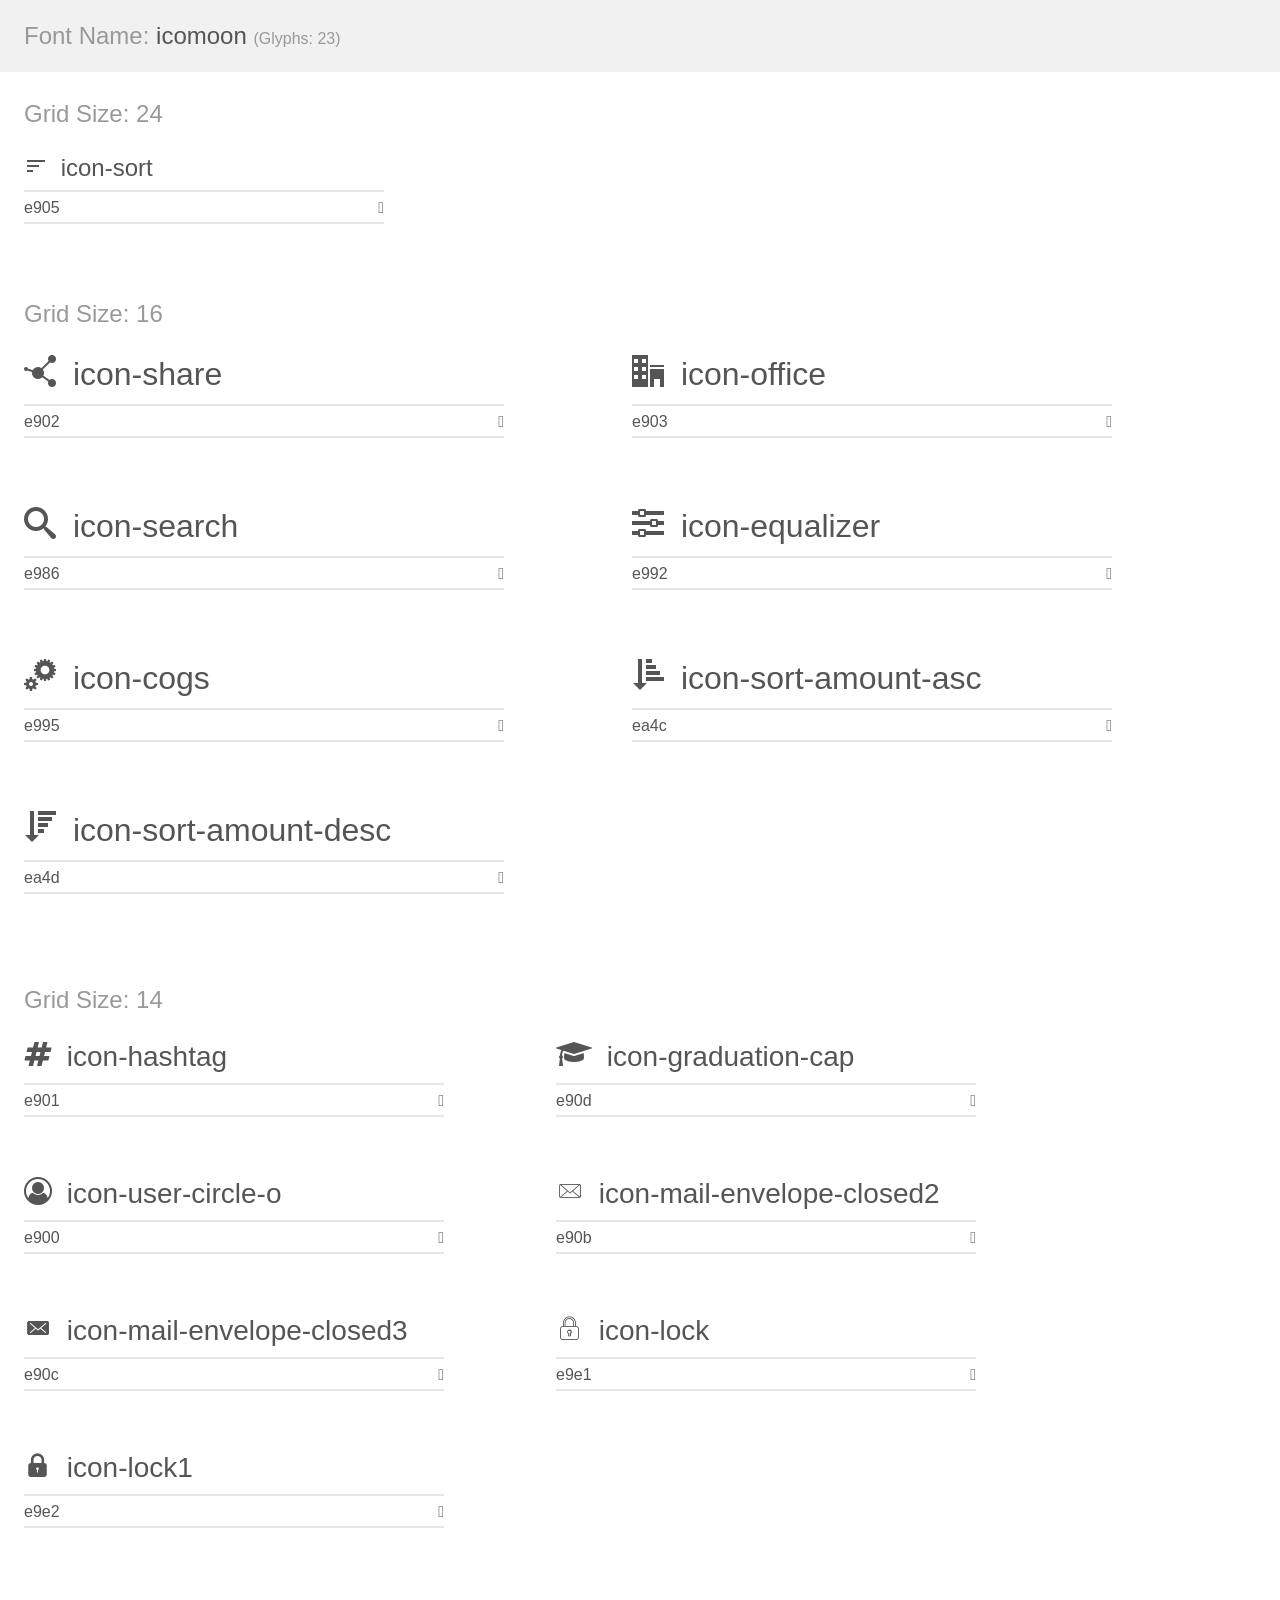
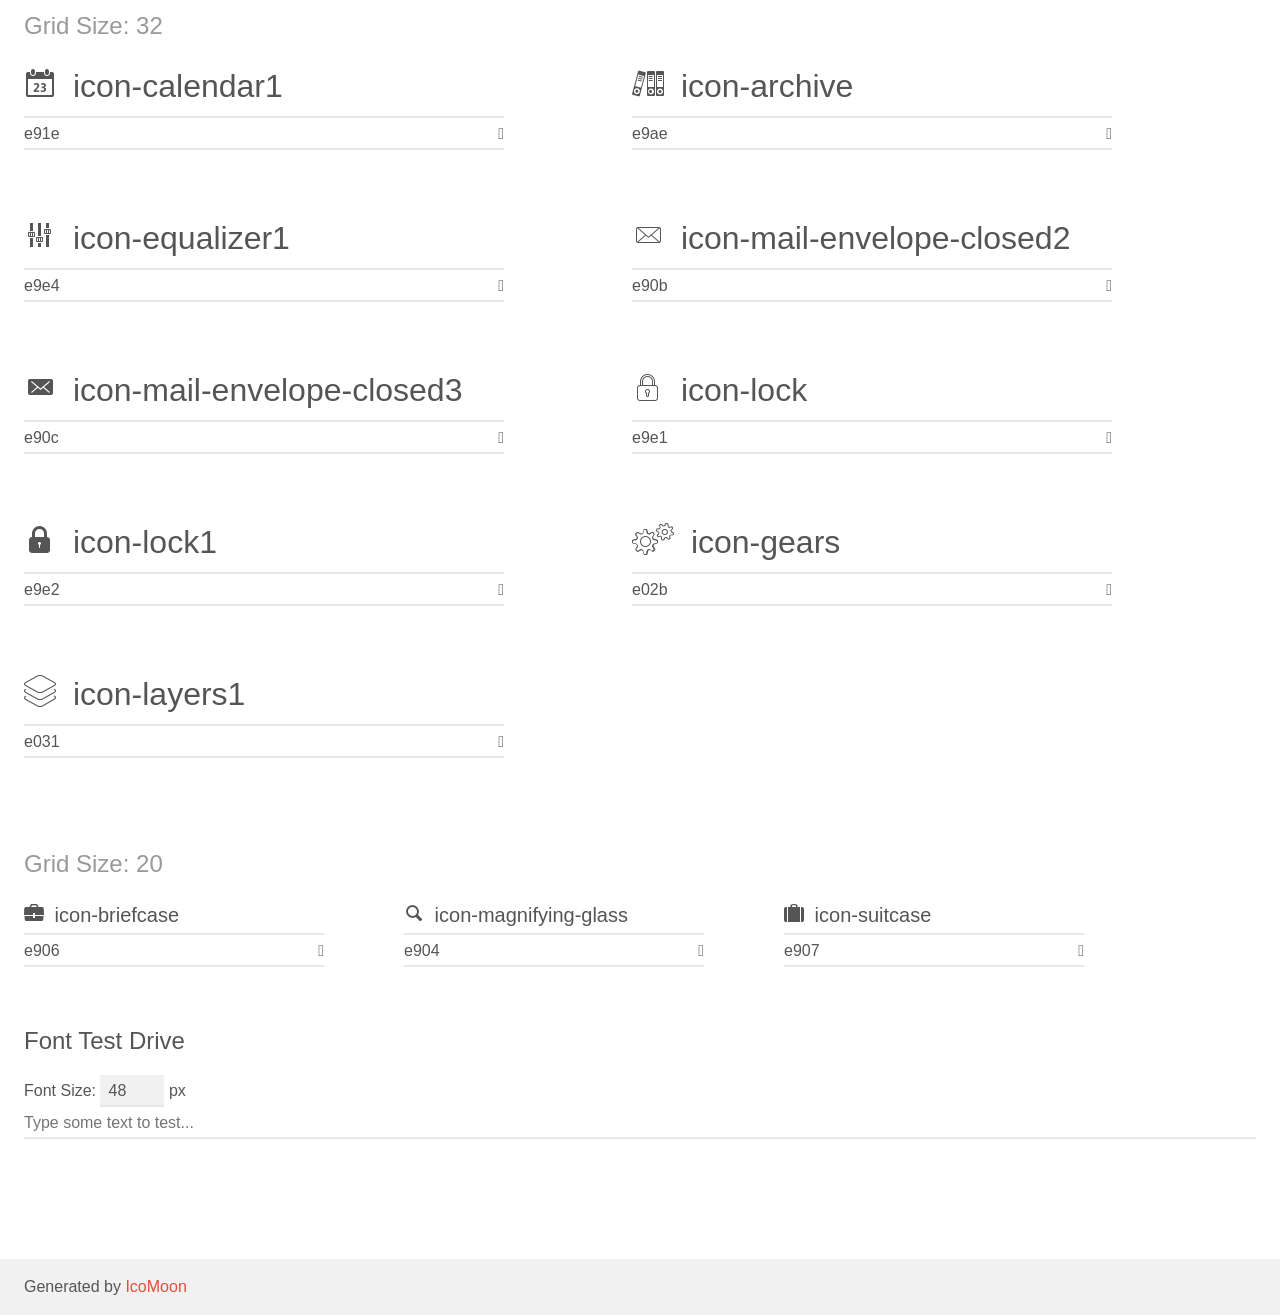
<file: font/icomoon (2)/demo.html>
<!doctype html>
<html>
<head>
    <meta charset="utf-8">
    <title>IcoMoon Demo</title>
    <meta name="description" content="An Icon Font Generated By IcoMoon.io">
    <meta name="viewport" content="width=device-width, initial-scale=1">
    <link rel="stylesheet" href="demo-files/demo.css">
    <link rel="stylesheet" href="style.css"></head>
<body>
    <div class="bgc1 clearfix">
        <h1 class="mhmm mvm"><span class="fgc1">Font Name:</span> icomoon <small class="fgc1">(Glyphs:&nbsp;23)</small></h1>
    </div>
    <div class="clearfix mhl ptl">
        <h1 class="mvm mtn fgc1">Grid Size: 24</h1>
        <div class="glyph fs1">
            <div class="clearfix bshadow0 pbs">
                <span class="icon-sort"></span>
                <span class="mls"> icon-sort</span>
            </div>
            <fieldset class="fs0 size1of1 clearfix hidden-false">
                <input type="text" readonly value="e905" class="unit size1of2" />
                <input type="text" maxlength="1" readonly value="&#xe905;" class="unitRight size1of2 talign-right" />
            </fieldset>
            <div class="fs0 bshadow0 clearfix hidden-true">
                <span class="unit pvs fgc1">liga: </span>
                <input type="text" readonly value="" class="liga unitRight" />
            </div>
        </div>
    </div>
    <div class="clearfix mhl ptl">
        <h1 class="mvm mtn fgc1">Grid Size: 16</h1>
        <div class="glyph fs2">
            <div class="clearfix bshadow0 pbs">
                <span class="icon-share"></span>
                <span class="mls"> icon-share</span>
            </div>
            <fieldset class="fs0 size1of1 clearfix hidden-false">
                <input type="text" readonly value="e902" class="unit size1of2" />
                <input type="text" maxlength="1" readonly value="&#xe902;" class="unitRight size1of2 talign-right" />
            </fieldset>
            <div class="fs0 bshadow0 clearfix hidden-true">
                <span class="unit pvs fgc1">liga: </span>
                <input type="text" readonly value="" class="liga unitRight" />
            </div>
        </div>
        <div class="glyph fs2">
            <div class="clearfix bshadow0 pbs">
                <span class="icon-office"></span>
                <span class="mls"> icon-office</span>
            </div>
            <fieldset class="fs0 size1of1 clearfix hidden-false">
                <input type="text" readonly value="e903" class="unit size1of2" />
                <input type="text" maxlength="1" readonly value="&#xe903;" class="unitRight size1of2 talign-right" />
            </fieldset>
            <div class="fs0 bshadow0 clearfix hidden-true">
                <span class="unit pvs fgc1">liga: </span>
                <input type="text" readonly value="office, buildings" class="liga unitRight" />
            </div>
        </div>
        <div class="glyph fs2">
            <div class="clearfix bshadow0 pbs">
                <span class="icon-search"></span>
                <span class="mls"> icon-search</span>
            </div>
            <fieldset class="fs0 size1of1 clearfix hidden-false">
                <input type="text" readonly value="e986" class="unit size1of2" />
                <input type="text" maxlength="1" readonly value="&#xe986;" class="unitRight size1of2 talign-right" />
            </fieldset>
            <div class="fs0 bshadow0 clearfix hidden-true">
                <span class="unit pvs fgc1">liga: </span>
                <input type="text" readonly value="search, magnifier" class="liga unitRight" />
            </div>
        </div>
        <div class="glyph fs2">
            <div class="clearfix bshadow0 pbs">
                <span class="icon-equalizer"></span>
                <span class="mls"> icon-equalizer</span>
            </div>
            <fieldset class="fs0 size1of1 clearfix hidden-false">
                <input type="text" readonly value="e992" class="unit size1of2" />
                <input type="text" maxlength="1" readonly value="&#xe992;" class="unitRight size1of2 talign-right" />
            </fieldset>
            <div class="fs0 bshadow0 clearfix hidden-true">
                <span class="unit pvs fgc1">liga: </span>
                <input type="text" readonly value="equalizer, sliders" class="liga unitRight" />
            </div>
        </div>
        <div class="glyph fs2">
            <div class="clearfix bshadow0 pbs">
                <span class="icon-cogs"></span>
                <span class="mls"> icon-cogs</span>
            </div>
            <fieldset class="fs0 size1of1 clearfix hidden-false">
                <input type="text" readonly value="e995" class="unit size1of2" />
                <input type="text" maxlength="1" readonly value="&#xe995;" class="unitRight size1of2 talign-right" />
            </fieldset>
            <div class="fs0 bshadow0 clearfix hidden-true">
                <span class="unit pvs fgc1">liga: </span>
                <input type="text" readonly value="cogs, gears" class="liga unitRight" />
            </div>
        </div>
        <div class="glyph fs2">
            <div class="clearfix bshadow0 pbs">
                <span class="icon-sort-amount-asc"></span>
                <span class="mls"> icon-sort-amount-asc</span>
            </div>
            <fieldset class="fs0 size1of1 clearfix hidden-false">
                <input type="text" readonly value="ea4c" class="unit size1of2" />
                <input type="text" maxlength="1" readonly value="&#xea4c;" class="unitRight size1of2 talign-right" />
            </fieldset>
            <div class="fs0 bshadow0 clearfix hidden-true">
                <span class="unit pvs fgc1">liga: </span>
                <input type="text" readonly value="sort-amount-asc, arrange5" class="liga unitRight" />
            </div>
        </div>
        <div class="glyph fs2">
            <div class="clearfix bshadow0 pbs">
                <span class="icon-sort-amount-desc"></span>
                <span class="mls"> icon-sort-amount-desc</span>
            </div>
            <fieldset class="fs0 size1of1 clearfix hidden-false">
                <input type="text" readonly value="ea4d" class="unit size1of2" />
                <input type="text" maxlength="1" readonly value="&#xea4d;" class="unitRight size1of2 talign-right" />
            </fieldset>
            <div class="fs0 bshadow0 clearfix hidden-true">
                <span class="unit pvs fgc1">liga: </span>
                <input type="text" readonly value="sort-amount-desc, arrange6" class="liga unitRight" />
            </div>
        </div>
    </div>
    <div class="clearfix mhl ptl">
        <h1 class="mvm mtn fgc1">Grid Size: 14</h1>
        <div class="glyph fs3">
            <div class="clearfix bshadow0 pbs">
                <span class="icon-hashtag"></span>
                <span class="mls"> icon-hashtag</span>
            </div>
            <fieldset class="fs0 size1of1 clearfix hidden-false">
                <input type="text" readonly value="e901" class="unit size1of2" />
                <input type="text" maxlength="1" readonly value="&#xe901;" class="unitRight size1of2 talign-right" />
            </fieldset>
            <div class="fs0 bshadow0 clearfix hidden-true">
                <span class="unit pvs fgc1">liga: </span>
                <input type="text" readonly value="" class="liga unitRight" />
            </div>
        </div>
        <div class="glyph fs3">
            <div class="clearfix bshadow0 pbs">
                <span class="icon-graduation-cap"></span>
                <span class="mls"> icon-graduation-cap</span>
            </div>
            <fieldset class="fs0 size1of1 clearfix hidden-false">
                <input type="text" readonly value="e90d" class="unit size1of2" />
                <input type="text" maxlength="1" readonly value="&#xe90d;" class="unitRight size1of2 talign-right" />
            </fieldset>
            <div class="fs0 bshadow0 clearfix hidden-true">
                <span class="unit pvs fgc1">liga: </span>
                <input type="text" readonly value="" class="liga unitRight" />
            </div>
        </div>
        <div class="glyph fs3">
            <div class="clearfix bshadow0 pbs">
                <span class="icon-user-circle-o"></span>
                <span class="mls"> icon-user-circle-o</span>
            </div>
            <fieldset class="fs0 size1of1 clearfix hidden-false">
                <input type="text" readonly value="e900" class="unit size1of2" />
                <input type="text" maxlength="1" readonly value="&#xe900;" class="unitRight size1of2 talign-right" />
            </fieldset>
            <div class="fs0 bshadow0 clearfix hidden-true">
                <span class="unit pvs fgc1">liga: </span>
                <input type="text" readonly value="" class="liga unitRight" />
            </div>
        </div>
        <div class="glyph fs3">
            <div class="clearfix bshadow0 pbs">
                <span class="icon-mail-envelope-closed2"></span>
                <span class="mls"> icon-mail-envelope-closed2</span>
            </div>
            <fieldset class="fs0 size1of1 clearfix hidden-false">
                <input type="text" readonly value="e90b" class="unit size1of2" />
                <input type="text" maxlength="1" readonly value="&#xe90b;" class="unitRight size1of2 talign-right" />
            </fieldset>
            <div class="fs0 bshadow0 clearfix hidden-true">
                <span class="unit pvs fgc1">liga: </span>
                <input type="text" readonly value="" class="liga unitRight" />
            </div>
        </div>
        <div class="glyph fs3">
            <div class="clearfix bshadow0 pbs">
                <span class="icon-mail-envelope-closed3"></span>
                <span class="mls"> icon-mail-envelope-closed3</span>
            </div>
            <fieldset class="fs0 size1of1 clearfix hidden-false">
                <input type="text" readonly value="e90c" class="unit size1of2" />
                <input type="text" maxlength="1" readonly value="&#xe90c;" class="unitRight size1of2 talign-right" />
            </fieldset>
            <div class="fs0 bshadow0 clearfix hidden-true">
                <span class="unit pvs fgc1">liga: </span>
                <input type="text" readonly value="" class="liga unitRight" />
            </div>
        </div>
        <div class="glyph fs3">
            <div class="clearfix bshadow0 pbs">
                <span class="icon-lock"></span>
                <span class="mls"> icon-lock</span>
            </div>
            <fieldset class="fs0 size1of1 clearfix hidden-false">
                <input type="text" readonly value="e9e1" class="unit size1of2" />
                <input type="text" maxlength="1" readonly value="&#xe9e1;" class="unitRight size1of2 talign-right" />
            </fieldset>
            <div class="fs0 bshadow0 clearfix hidden-true">
                <span class="unit pvs fgc1">liga: </span>
                <input type="text" readonly value="" class="liga unitRight" />
            </div>
        </div>
        <div class="glyph fs3">
            <div class="clearfix bshadow0 pbs">
                <span class="icon-lock1"></span>
                <span class="mls"> icon-lock1</span>
            </div>
            <fieldset class="fs0 size1of1 clearfix hidden-false">
                <input type="text" readonly value="e9e2" class="unit size1of2" />
                <input type="text" maxlength="1" readonly value="&#xe9e2;" class="unitRight size1of2 talign-right" />
            </fieldset>
            <div class="fs0 bshadow0 clearfix hidden-true">
                <span class="unit pvs fgc1">liga: </span>
                <input type="text" readonly value="" class="liga unitRight" />
            </div>
        </div>
    </div>
    <div class="clearfix mhl ptl">
        <h1 class="mvm mtn fgc1">Grid Size: 32</h1>
        <div class="glyph fs4">
            <div class="clearfix bshadow0 pbs">
                <span class="icon-calendar1"></span>
                <span class="mls"> icon-calendar1</span>
            </div>
            <fieldset class="fs0 size1of1 clearfix hidden-false">
                <input type="text" readonly value="e91e" class="unit size1of2" />
                <input type="text" maxlength="1" readonly value="&#xe91e;" class="unitRight size1of2 talign-right" />
            </fieldset>
            <div class="fs0 bshadow0 clearfix hidden-true">
                <span class="unit pvs fgc1">liga: </span>
                <input type="text" readonly value="" class="liga unitRight" />
            </div>
        </div>
        <div class="glyph fs4">
            <div class="clearfix bshadow0 pbs">
                <span class="icon-archive"></span>
                <span class="mls"> icon-archive</span>
            </div>
            <fieldset class="fs0 size1of1 clearfix hidden-false">
                <input type="text" readonly value="e9ae" class="unit size1of2" />
                <input type="text" maxlength="1" readonly value="&#xe9ae;" class="unitRight size1of2 talign-right" />
            </fieldset>
            <div class="fs0 bshadow0 clearfix hidden-true">
                <span class="unit pvs fgc1">liga: </span>
                <input type="text" readonly value="" class="liga unitRight" />
            </div>
        </div>
        <div class="glyph fs4">
            <div class="clearfix bshadow0 pbs">
                <span class="icon-equalizer1"></span>
                <span class="mls"> icon-equalizer1</span>
            </div>
            <fieldset class="fs0 size1of1 clearfix hidden-false">
                <input type="text" readonly value="e9e4" class="unit size1of2" />
                <input type="text" maxlength="1" readonly value="&#xe9e4;" class="unitRight size1of2 talign-right" />
            </fieldset>
            <div class="fs0 bshadow0 clearfix hidden-true">
                <span class="unit pvs fgc1">liga: </span>
                <input type="text" readonly value="" class="liga unitRight" />
            </div>
        </div>
        <div class="glyph fs4">
            <div class="clearfix bshadow0 pbs">
                <span class="icon-mail-envelope-closed2"></span>
                <span class="mls"> icon-mail-envelope-closed2</span>
            </div>
            <fieldset class="fs0 size1of1 clearfix hidden-false">
                <input type="text" readonly value="e90b" class="unit size1of2" />
                <input type="text" maxlength="1" readonly value="&#xe90b;" class="unitRight size1of2 talign-right" />
            </fieldset>
            <div class="fs0 bshadow0 clearfix hidden-true">
                <span class="unit pvs fgc1">liga: </span>
                <input type="text" readonly value="" class="liga unitRight" />
            </div>
        </div>
        <div class="glyph fs4">
            <div class="clearfix bshadow0 pbs">
                <span class="icon-mail-envelope-closed3"></span>
                <span class="mls"> icon-mail-envelope-closed3</span>
            </div>
            <fieldset class="fs0 size1of1 clearfix hidden-false">
                <input type="text" readonly value="e90c" class="unit size1of2" />
                <input type="text" maxlength="1" readonly value="&#xe90c;" class="unitRight size1of2 talign-right" />
            </fieldset>
            <div class="fs0 bshadow0 clearfix hidden-true">
                <span class="unit pvs fgc1">liga: </span>
                <input type="text" readonly value="" class="liga unitRight" />
            </div>
        </div>
        <div class="glyph fs4">
            <div class="clearfix bshadow0 pbs">
                <span class="icon-lock"></span>
                <span class="mls"> icon-lock</span>
            </div>
            <fieldset class="fs0 size1of1 clearfix hidden-false">
                <input type="text" readonly value="e9e1" class="unit size1of2" />
                <input type="text" maxlength="1" readonly value="&#xe9e1;" class="unitRight size1of2 talign-right" />
            </fieldset>
            <div class="fs0 bshadow0 clearfix hidden-true">
                <span class="unit pvs fgc1">liga: </span>
                <input type="text" readonly value="" class="liga unitRight" />
            </div>
        </div>
        <div class="glyph fs4">
            <div class="clearfix bshadow0 pbs">
                <span class="icon-lock1"></span>
                <span class="mls"> icon-lock1</span>
            </div>
            <fieldset class="fs0 size1of1 clearfix hidden-false">
                <input type="text" readonly value="e9e2" class="unit size1of2" />
                <input type="text" maxlength="1" readonly value="&#xe9e2;" class="unitRight size1of2 talign-right" />
            </fieldset>
            <div class="fs0 bshadow0 clearfix hidden-true">
                <span class="unit pvs fgc1">liga: </span>
                <input type="text" readonly value="" class="liga unitRight" />
            </div>
        </div>
        <div class="glyph fs4">
            <div class="clearfix bshadow0 pbs">
                <span class="icon-gears"></span>
                <span class="mls"> icon-gears</span>
            </div>
            <fieldset class="fs0 size1of1 clearfix hidden-false">
                <input type="text" readonly value="e02b" class="unit size1of2" />
                <input type="text" maxlength="1" readonly value="&#xe02b;" class="unitRight size1of2 talign-right" />
            </fieldset>
            <div class="fs0 bshadow0 clearfix hidden-true">
                <span class="unit pvs fgc1">liga: </span>
                <input type="text" readonly value="" class="liga unitRight" />
            </div>
        </div>
        <div class="glyph fs4">
            <div class="clearfix bshadow0 pbs">
                <span class="icon-layers1"></span>
                <span class="mls"> icon-layers1</span>
            </div>
            <fieldset class="fs0 size1of1 clearfix hidden-false">
                <input type="text" readonly value="e031" class="unit size1of2" />
                <input type="text" maxlength="1" readonly value="&#xe031;" class="unitRight size1of2 talign-right" />
            </fieldset>
            <div class="fs0 bshadow0 clearfix hidden-true">
                <span class="unit pvs fgc1">liga: </span>
                <input type="text" readonly value="" class="liga unitRight" />
            </div>
        </div>
    </div>
    <div class="clearfix mhl ptl">
        <h1 class="mvm mtn fgc1">Grid Size: 20</h1>
        <div class="glyph fs5">
            <div class="clearfix bshadow0 pbs">
                <span class="icon-briefcase"></span>
                <span class="mls"> icon-briefcase</span>
            </div>
            <fieldset class="fs0 size1of1 clearfix hidden-false">
                <input type="text" readonly value="e906" class="unit size1of2" />
                <input type="text" maxlength="1" readonly value="&#xe906;" class="unitRight size1of2 talign-right" />
            </fieldset>
            <div class="fs0 bshadow0 clearfix hidden-true">
                <span class="unit pvs fgc1">liga: </span>
                <input type="text" readonly value="" class="liga unitRight" />
            </div>
        </div>
        <div class="glyph fs5">
            <div class="clearfix bshadow0 pbs">
                <span class="icon-magnifying-glass"></span>
                <span class="mls"> icon-magnifying-glass</span>
            </div>
            <fieldset class="fs0 size1of1 clearfix hidden-false">
                <input type="text" readonly value="e904" class="unit size1of2" />
                <input type="text" maxlength="1" readonly value="&#xe904;" class="unitRight size1of2 talign-right" />
            </fieldset>
            <div class="fs0 bshadow0 clearfix hidden-true">
                <span class="unit pvs fgc1">liga: </span>
                <input type="text" readonly value="" class="liga unitRight" />
            </div>
        </div>
        <div class="glyph fs5">
            <div class="clearfix bshadow0 pbs">
                <span class="icon-suitcase"></span>
                <span class="mls"> icon-suitcase</span>
            </div>
            <fieldset class="fs0 size1of1 clearfix hidden-false">
                <input type="text" readonly value="e907" class="unit size1of2" />
                <input type="text" maxlength="1" readonly value="&#xe907;" class="unitRight size1of2 talign-right" />
            </fieldset>
            <div class="fs0 bshadow0 clearfix hidden-true">
                <span class="unit pvs fgc1">liga: </span>
                <input type="text" readonly value="" class="liga unitRight" />
            </div>
        </div>
    </div>

    <!--[if gt IE 8]><!-->
    <div class="mhl clearfix mbl">
        <h1>Font Test Drive</h1>
        <label>
            Font Size: <input id="fontSize" type="number" class="textbox0 mbm"
            min="8" value="48" />
            px
        </label>
        <input id="testText" type="text" class="phl size1of1 mvl"
        placeholder="Type some text to test..." value=""/>
        <div id="testDrive" class="icon-" style="font-family: icomoon">&nbsp;
        </div>
    </div>
    <!--<![endif]-->
    <div class="bgc1 clearfix">
        <p class="mhl">Generated by <a href="https://icomoon.io/app">IcoMoon</a></p>
    </div>

    <script src="demo-files/demo.js"></script>
</body>
</html>
</file>
<file: font/icomoon (2)/demo-files/demo.css>
body {
  padding: 0;
  margin: 0;
  font-family: sans-serif;
  font-size: 1em;
  line-height: 1.5;
  color: #555;
  background: #fff;
}
h1 {
  font-size: 1.5em;
  font-weight: normal;
}
small {
  font-size: .66666667em;
}
a {
  color: #e74c3c;
  text-decoration: none;
}
a:hover, a:focus {
  box-shadow: 0 1px #e74c3c;
}
.bshadow0, input {
  box-shadow: inset 0 -2px #e7e7e7;
}
input:hover {
  box-shadow: inset 0 -2px #ccc;
}
input, fieldset {
  font-family: sans-serif;
  font-size: 1em;
  margin: 0;
  padding: 0;
  border: 0;
}
input {
  color: inherit;
  line-height: 1.5;
  height: 1.5em;
  padding: .25em 0;
}
input:focus {
  outline: none;
  box-shadow: inset 0 -2px #449fdb;
}
.glyph {
  font-size: 16px;
  width: 15em;
  padding-bottom: 1em;
  margin-right: 4em;
  margin-bottom: 1em;
  float: left;
  overflow: hidden;
}
.liga {
  width: 80%;
  width: calc(100% - 2.5em);
}
.talign-right {
  text-align: right;
}
.talign-center {
  text-align: center;
}
.bgc1 {
  background: #f1f1f1;
}
.fgc1 {
  color: #999;
}
.fgc0 {
  color: #000;
}
p {
  margin-top: 1em;
  margin-bottom: 1em;
}
.mvm {
  margin-top: .75em;
  margin-bottom: .75em;
}
.mtn {
  margin-top: 0;
}
.mtl, .mal {
  margin-top: 1.5em;
}
.mbl, .mal {
  margin-bottom: 1.5em;
}
.mal, .mhl {
  margin-left: 1.5em;
  margin-right: 1.5em;
}
.mhmm {
  margin-left: 1em;
  margin-right: 1em;
}
.mls {
  margin-left: .25em;
}
.ptl {
  padding-top: 1.5em;
}
.pbs, .pvs {
  padding-bottom: .25em;
}
.pvs, .pts {
  padding-top: .25em;
}
.unit {
  float: left;
}
.unitRight {
  float: right;
}
.size1of2 {
  width: 50%;
}
.size1of1 {
  width: 100%;
}
.clearfix:before, .clearfix:after {
  content: " ";
  display: table;
}
.clearfix:after {
  clear: both;
}
.hidden-true {
  display: none;
}
.textbox0 {
  width: 3em;
  background: #f1f1f1;
  padding: .25em .5em;
  line-height: 1.5;
  height: 1.5em;
}
#testDrive {
  display: block;
  padding-top: 24px;
  line-height: 1.5;
}
.fs0 {
  font-size: 16px;
}
.fs1 {
  font-size: 24px;
}
.fs2 {
  font-size: 32px;
}
.fs3 {
  font-size: 28px;
}
.fs4 {
  font-size: 32px;
}
.fs5 {
  font-size: 20px;
}
</file>
<file: font/icomoon (2)/style.css>
@font-face {
  font-family: 'icomoon';
  src:  url('fonts/icomoon.eot?mj6hcm');
  src:  url('fonts/icomoon.eot?mj6hcm#iefix') format('embedded-opentype'),
    url('fonts/icomoon.ttf?mj6hcm') format('truetype'),
    url('fonts/icomoon.woff?mj6hcm') format('woff'),
    url('fonts/icomoon.svg?mj6hcm#icomoon') format('svg');
  font-weight: normal;
  font-style: normal;
  font-display: block;
}

[class^="icon-"], [class*=" icon-"] {
  /* use !important to prevent issues with browser extensions that change fonts */
  font-family: 'icomoon' !important;
  speak: never;
  font-style: normal;
  font-weight: normal;
  font-variant: normal;
  text-transform: none;
  line-height: 1;

  /* Better Font Rendering =========== */
  -webkit-font-smoothing: antialiased;
  -moz-osx-font-smoothing: grayscale;
}

.icon-sort:before {
  content: "\e905";
}
.icon-share:before {
  content: "\e902";
}
.icon-office:before {
  content: "\e903";
}
.icon-search:before {
  content: "\e986";
}
.icon-equalizer:before {
  content: "\e992";
}
.icon-cogs:before {
  content: "\e995";
}
.icon-sort-amount-asc:before {
  content: "\ea4c";
}
.icon-sort-amount-desc:before {
  content: "\ea4d";
}
.icon-hashtag:before {
  content: "\e901";
}
.icon-graduation-cap:before {
  content: "\e90d";
}
.icon-user-circle-o:before {
  content: "\e900";
}
.icon-mail-envelope-closed2:before {
  content: "\e90b";
}
.icon-mail-envelope-closed3:before {
  content: "\e90c";
}
.icon-lock:before {
  content: "\e9e1";
}
.icon-lock1:before {
  content: "\e9e2";
}
.icon-calendar1:before {
  content: "\e91e";
}
.icon-archive:before {
  content: "\e9ae";
}
.icon-equalizer1:before {
  content: "\e9e4";
}
.icon-mail-envelope-closed2:before {
  content: "\e90b";
}
.icon-mail-envelope-closed3:before {
  content: "\e90c";
}
.icon-lock:before {
  content: "\e9e1";
}
.icon-lock1:before {
  content: "\e9e2";
}
.icon-gears:before {
  content: "\e02b";
}
.icon-layers1:before {
  content: "\e031";
}
.icon-briefcase:before {
  content: "\e906";
}
.icon-magnifying-glass:before {
  content: "\e904";
}
.icon-suitcase:before {
  content: "\e907";
}
</file>
